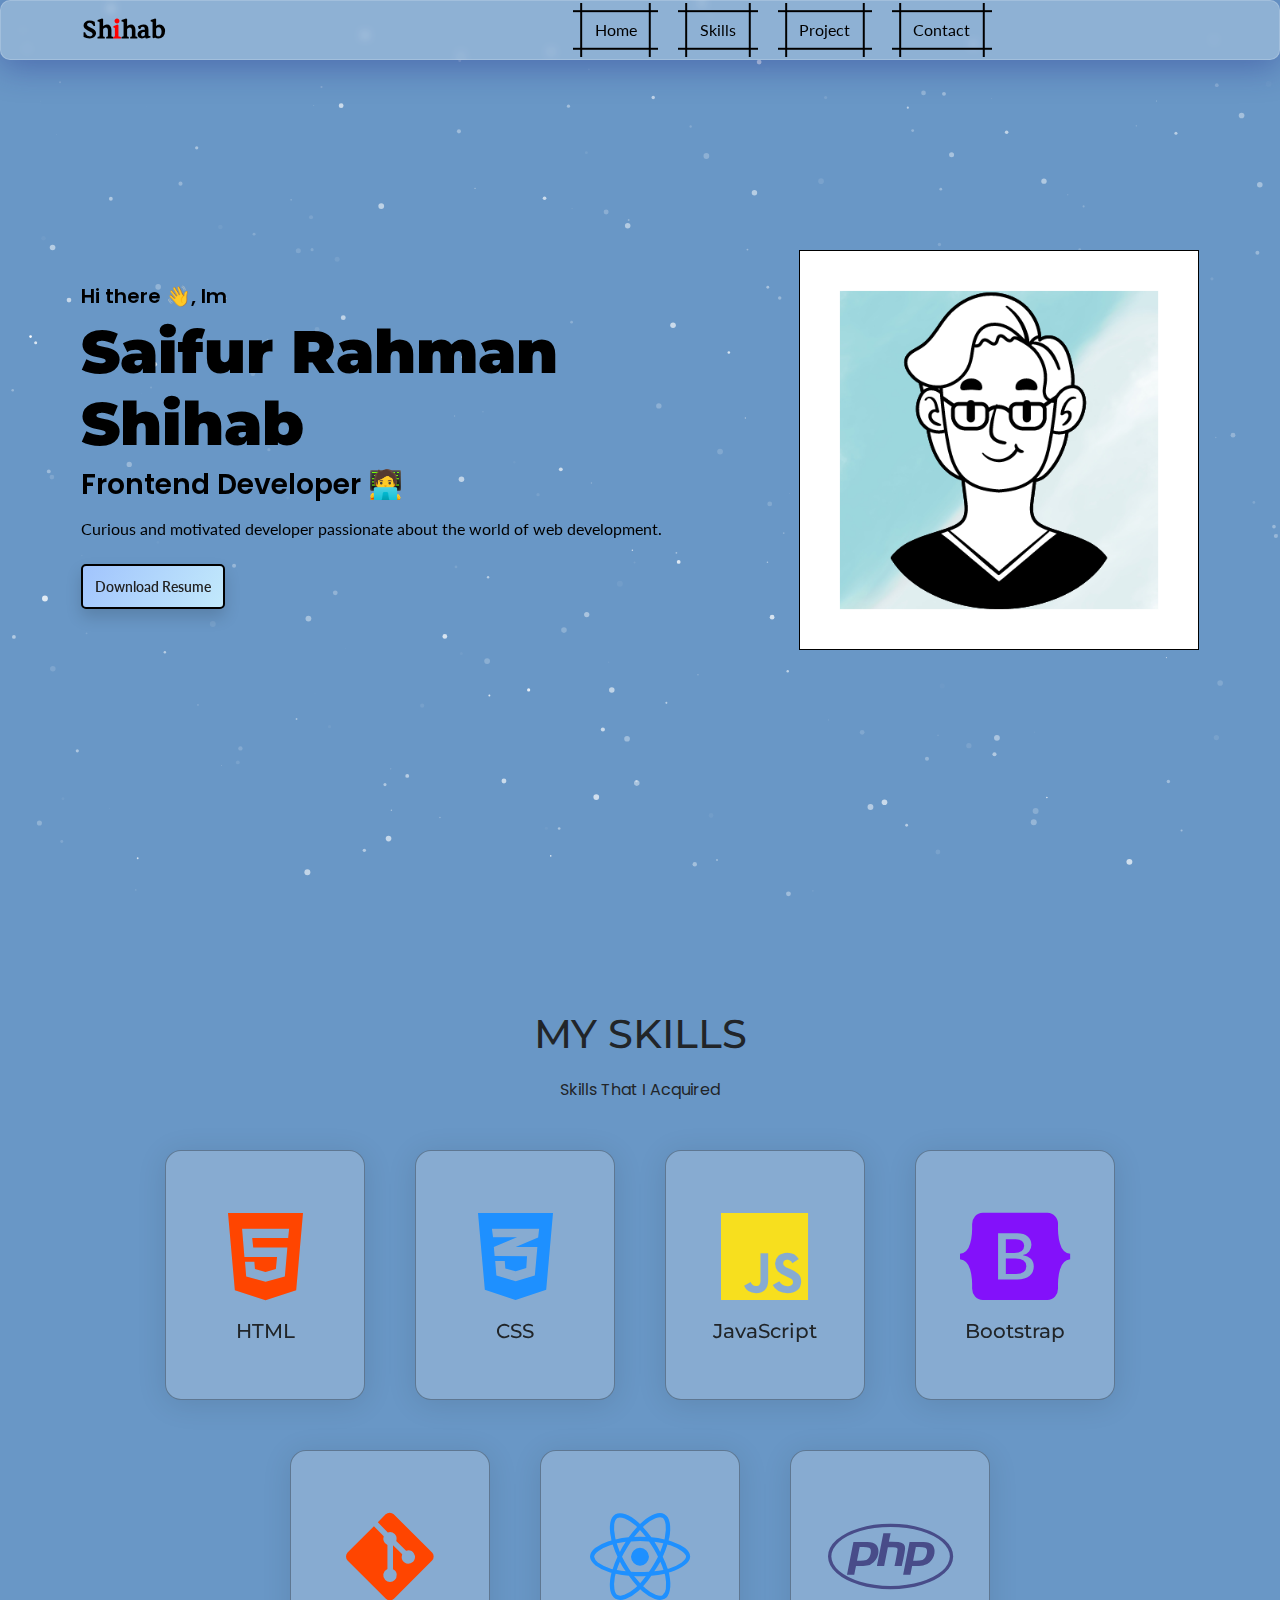
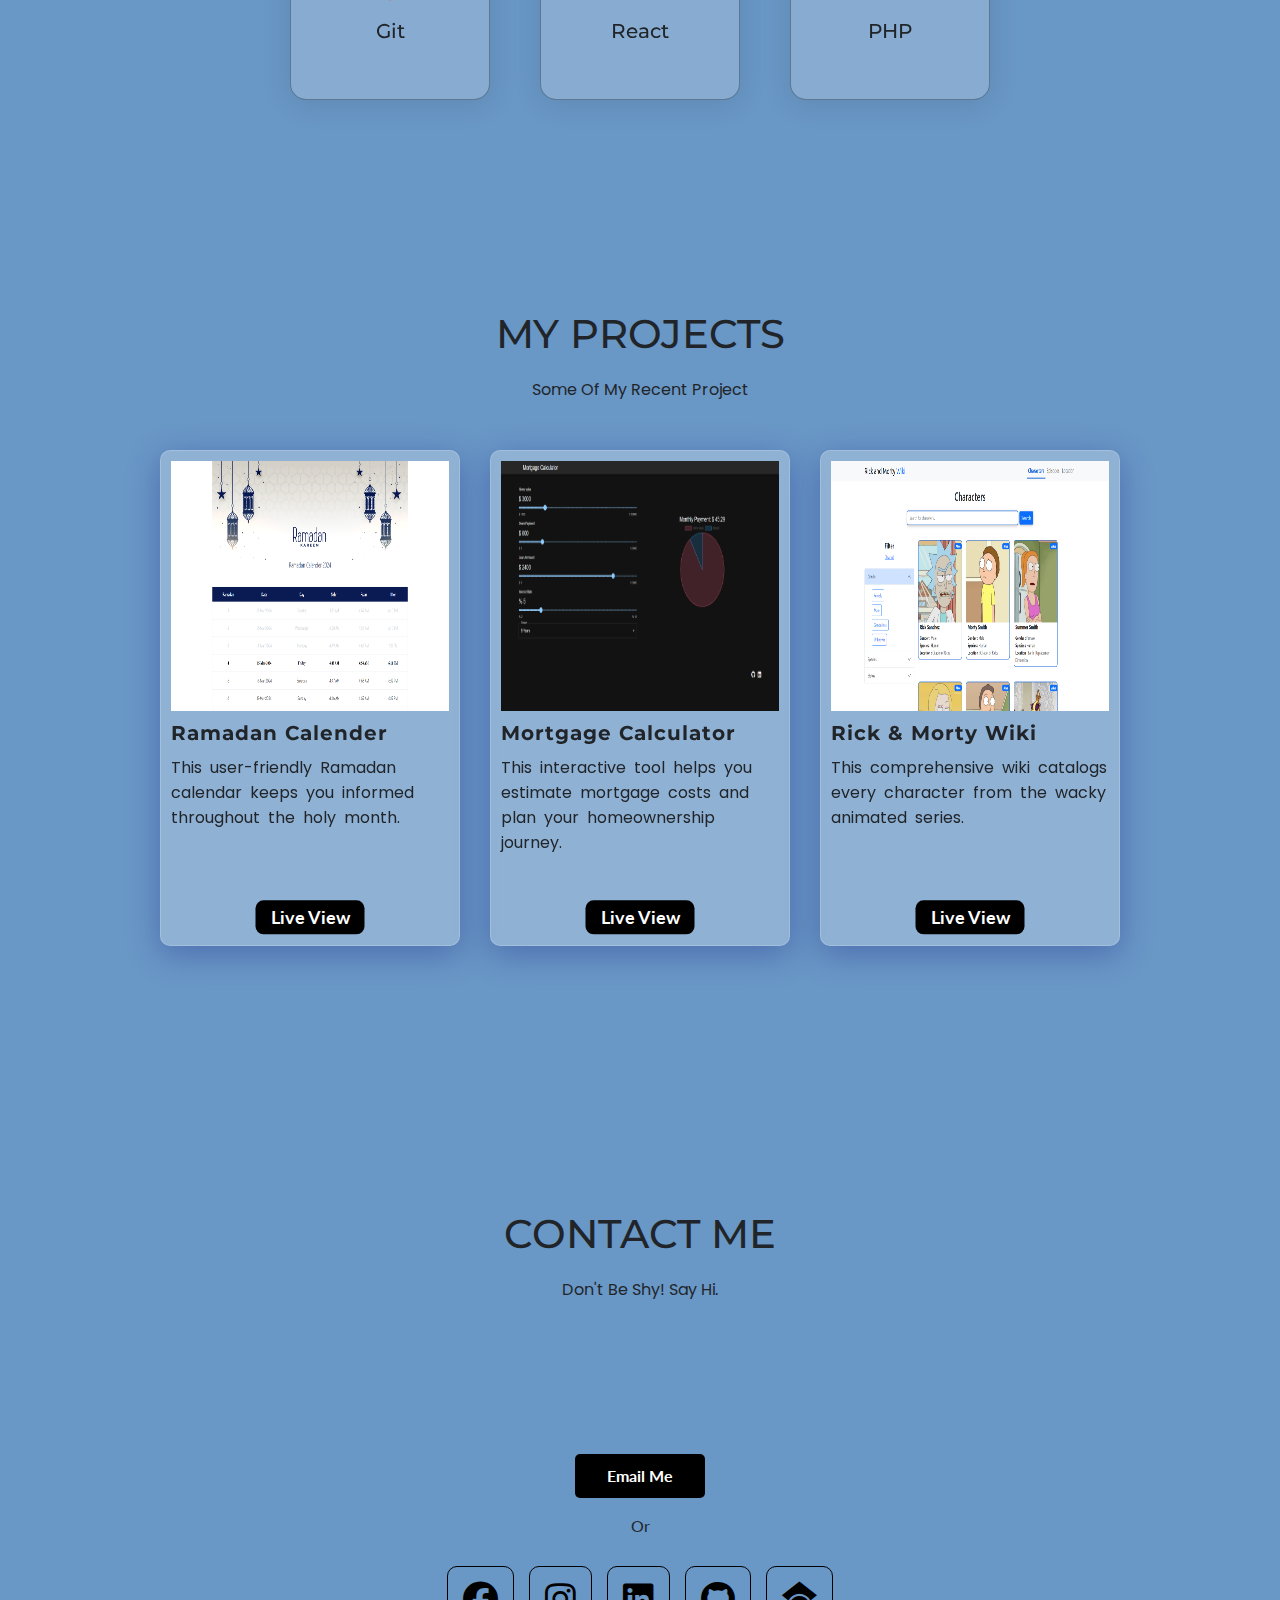
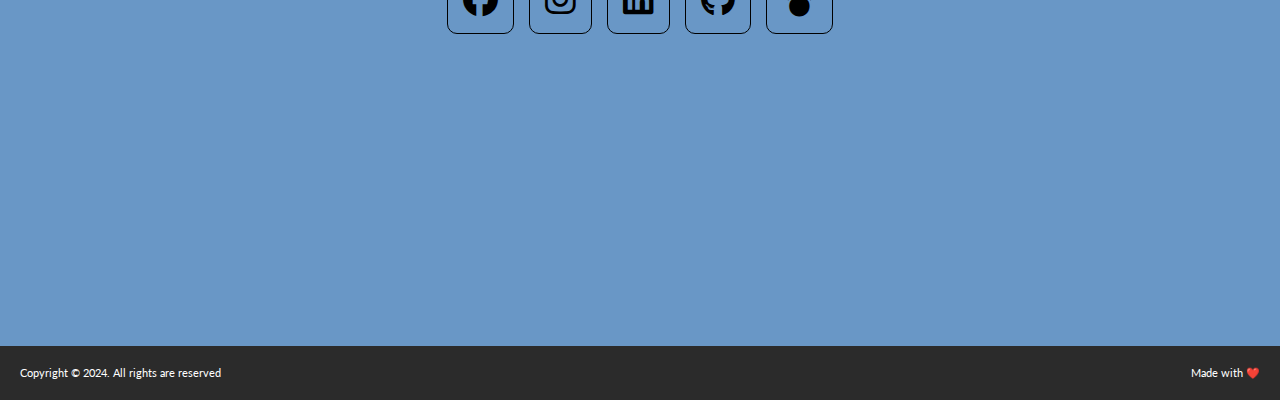
<file: index.html>
<!DOCTYPE html>
<html lang="en">

<head>
  <meta charset="UTF-8" />
  <meta name="viewport" content="width=device-width, initial-scale=1.0" />
  <link rel="shortcut icon" href="images/favicon.png" type="image/x-icon" />
  <title>Shihab</title>

  <!-- Font -->
  <link rel="preconnect" href="https://fonts.googleapis.com">
  <link rel="preconnect" href="https://fonts.gstatic.com" crossorigin>
  <link
    href="https://fonts.googleapis.com/css2?family=Lato:ital,wght@0,100;0,300;0,400;0,700;0,900;1,100;1,300;1,400;1,700;1,900&family=Montserrat:ital,wght@0,100..900;1,100..900&family=Poppins:ital,wght@0,100;0,200;0,300;0,400;0,500;0,600;0,700;0,800;0,900;1,100;1,200;1,300;1,400;1,500;1,600;1,700;1,800;1,900&display=swap"
    rel="stylesheet">

  <!-- Bootstrap CSS -->
  <link rel="stylesheet" href="css/bootstrap.min.css">
  <!-- Font Awesome -->
  <link rel="stylesheet" href="css/fontawesome.css">
  <!-- Slick Nav -->
  <link rel="stylesheet" href="css/slicknav.css">
  <!-- MY CSS -->
  <link rel="stylesheet" href="css/style.css" />
  <!-- My Responsive CSS -->
  <link rel="stylesheet" href="css/responsive.css">
</head>

<body>
  <div id="top"></div>

  <!-- Navigation Section -->
  <nav class="nav-section position-fixed w-100 top-0 z-3">
    <div class="container h-100">
      <div class="row position-relative align-items-center h-100">
        <div class="col-3">
          <div class="logo-text">
            <a href="/index.html">
              <h1>Sh<span style="color: red;">i</span>hab</h1>
            </a>
          </div>
        </div>
        <div class="col-9">
          <ul class="desktop-menu">
            <li><a class="nav-link" href="#top">Home</a></li>
            <li><a class="nav-link" href="#skills">skills</a></li>
            <li><a class="nav-link" href="#projects">Project</a></li>
            <li><a class="nav-link" href="#contact">Contact</a></li>
          </ul>
          <div class="mobile-menu"></div>
        </div>
      </div>
    </div>
  </nav>

  <!-- <div id="particles-js"></div> -->

  <!-- Hero Section -->
  <div id="particles-js">
    <section
      class="hero-section sr-section sr-section-padding flex-sm-row px-4 gap-4">
      <div class="hero-content order-2 order-sm-1">
        <h5 class="py-2">Hi there 👋, Im</h5>
        <h1>
          Saifur Rahman <br />
          Shihab
          
        </h1>
        <h3 class="py-2">Frontend Developer 🧑‍💻</h3>
        <p class="py-2">
          Curious and motivated developer passionate about the world of web
          development.
        </p>
        <a class="resume" href="/Resume of Saifur Rahman Shihab.pdf" download>
          <button class="shadow">Download Resume</button>
        </a>
      </div>
      <div class="hero-image order-1 order-sm-2">
        <img src="images/Avater.png" alt="profile-pic" />
      </div>
    </section>
  </div>

  <!-- Skills Section -->
  <section id="skills" class="slikks-section sr-section">
    <div class="container">
      <div class="row">
        <div class="col-12">
          <h1 class="sr-section-title">My Skills</h1>
          <p class="sr-section-subtitle pb-5">Skills that i acquired</p>
        </div>
      </div>

      <div class="row">
        <div class="col-12">
          <div class="skills-cards">
            <!-- Card Items -->
            <div class="skills-card">
              <i class="fa-brands fa-html5" style="color: orangered;"></i>
              <h5>HTML</h5>
            </div>
            <!-- Card Items -->
            <div class="skills-card">
              <i class="fa-brands fa-css3-alt" style="color: dodgerblue;"></i>
              <h5>CSS</h5>
            </div>
            <!-- Card Items -->
            <div class="skills-card">
              <i class="fa-brands fa-js" style="color: #f7df1e;"></i>
              <h5>JavaScript</h5>
            </div>
            <!-- Card Items -->
            <div class="skills-card">
              <i class="fa-brands fa-bootstrap" style="color: #8311fa;"></i>
              <h5>Bootstrap</h5>
            </div>
            <!-- Card Items -->
            <div class="skills-card">
              <i class="fa-brands fa-git-alt" style="color: orangered;"></i>
              <h5>Git</h5>
            </div>
            <!-- Card Items -->
            <div class="skills-card">
              <i class="fa-brands fa-react" style="color: dodgerblue;"></i>
              <h5>React</h5>
            </div>
            <!-- Card Items -->
            <div class="skills-card">
              <i class="fa-brands fa-php" style="color: #484C89;"></i>
              <h5>PHP</h5>
            </div>
          </div>
        </div>
      </div>
    </div>
  </section>

  <!-- Prijects Section -->
  <section id="projects" class="projects-section sr-section">
    <div class="container">
      <div class="row">
        <div class="col-12">
          <h1 class="sr-section-title">My projects</h1>
          <p class="sr-section-subtitle pb-5">Some of my recent project</p>
        </div>
      </div>


      <div class="project-grid">
        <!-- Ramadan Cards -->
        <div class="project-card">
          <img class="img-fluid" src="images/project3.png" alt="project image" />
          <div class="project-card-body">
            <h5 class="project-card-title">Ramadan Calender</h5>
            <p class="project-card-text">
              This user-friendly Ramadan calendar keeps you informed
              throughout the holy month.
            </p>
            <a target="_blank" href="https://ramadanbd.netlify.app/" class="live-view">Live View</a>
          </div>
        </div>

        <!-- Mortgage  Cards -->
        <div class="project-card">
          <img src="images/project1.png" class="img-fluid" alt="project image" />
          <div class="project-card-body">
            <h5 class="project-card-title">Mortgage Calculator</h5>
            <p class="project-card-text">
              This interactive tool helps you estimate mortgage costs and
              plan your homeownership journey.
            </p>
            <a target="_blank" href="https://mortgage-cal.netlify.app/" class="live-view">Live View</a>
          </div>
        </div>

        <!-- Rick & Morty Wiki Cards -->
        <div class="project-card">
          <img src="images/project2.png" class="img-fluid" alt="project image" />
          <div class="project-card-body">
            <h5 class="project-card-title">Rick & Morty Wiki</h5>
            <p class="project-card-text">
              This comprehensive wiki catalogs every character from the
              wacky animated series.
            </p>
            <a target="_blank" href="https://rick-and-morty-wikis.netlify.app/" class="live-view">Live View</a>
          </div>
        </div>
      </div>
    </div>
  </section>

  <!-- Contact Section -->
  <section id="contact" class="contact-section sr-section">
    <div class="container h-100">
      <div class="row h-100">
        <div class="col-12">
          <h1 class="sr-section-title">Contact me</h1>
          <p class="sr-section-subtitle ">Don't be shy! Say Hi.</p>
        </div>
      </div>
      <div class="sr-position-center">
        <div class="text-center py-2">
          <a href="mailto:rahmansaifur223@gmail.com">
            <button class="email-me">Email Me</button>
          </a>
        </div>
        <div class="text-center py-2">
          <p>Or</p>
        </div>
        <div class="social-links">
          <a target="_blank" href="https://www.facebook.com/saifurrahman.shihab.5/"><i
              class="fa-brands fa-facebook"></i></a>
          <a target="_blank" href="#"><i class="fa-brands fa-instagram"></i></a>
          <a target="_blank" href="https://bd.linkedin.com/in/saifur-rahman-shihab"><i
              class="fa-brands fa-linkedin"></i></a>
          <a target="_blank" href="https://github.com/thecodemaster12"><i class="fa-brands fa-github"></i></a>
          <a target="_blank" href="https://scholar.google.com/citations?user=IWVB1vkAAAAJ&hl=en"><i
              class="fa-brands fa-google-scholar"></i></a>
        </div>
      </div>
    </div>
    <div class="copyright">
      <p>Copyright &copy; 2024. All rights are reserved</p>
      <p>Made with ❤️</p>
    </div>
  </section>

  <!-- Jquery -->
  <script src="js/jquery.js"></script>
  <!-- Bootstrap JS -->
  <script src="js/bootstrap.bundle.js.map"></script>
  <!-- Slick JS -->
  <script src="js/slicknav.min.js"></script>
  <!-- Particle JS -->
  <script src="js/particles.js"></script>
  <!-- MY JS -->
  <script src="js/main.js"></script>
</body>

</html>
</file>
<file: css/style.css>
/*  ==========================================================================
    Scrollbar
    ==========================================================================  */
::-webkit-scrollbar {
    width: 6px;
    height: 6px;
}

::-webkit-scrollbar-button {
    width: 0px;
    height: 0px;
}

::-webkit-scrollbar-thumb {
    background: #000000;
    border: 0px none #ffffff;
    border-radius: 50px;
}

::-webkit-scrollbar-thumb:hover {
    background: #ffffff;
}

::-webkit-scrollbar-thumb:active {
    background: #000000;
}

::-webkit-scrollbar-track {
    background: #c7c7c7;
    border: 0px none #ffffff;
    border-radius: 50px;
}

::-webkit-scrollbar-track:hover {
    background: #666666;
}

::-webkit-scrollbar-track:active {
    background: #333333;
}

::-webkit-scrollbar-corner {
    background: transparent;
}

/*  ==========================================================================
    Base Class
    ==========================================================================  */

@font-face {
    font-family: 'Sentient';
    src: url(../fonts/Sentient-Regular.ttf);
}

:root {
    --font-logo: "Sentient", sans-serif;
    --font-base: "Lato", sans-serif;
    --font-heading: "Montserrat", sans-serif;
    --font-subHeading: "Poppins", sans-serif;

    --nav-bg-clr: #111;
    --body-bg-clr: #eee;
}

* {
    padding: 0;
    margin: 0;
    box-sizing: border-box;
}

html {
    scroll-behavior: smooth;
    /* cursor: url('cursor_icon.png'), auto; */
}

body {
    font-family: var(--font-base);
    /* background-image: linear-gradient(to top, #9890e3 0%, #b1f4cf 100%); */
    /* background-color: #8EC5FC;
    background-image: linear-gradient(62deg, #8EC5FC 0%, #E0C3FC 100%); */
    /* cursor: url("https://abs.twimg.com/emoji/v2/72x72/1f525.png"); */
    background-color: #6997c6;
}

ul {
    padding: 0;
    margin: 0;
}

li {
    list-style: none;
}

a {
    text-decoration: none;
    color: #000;
    font-family: var(--font-base);
}

h1,
h2,
h3,
h4,
h5,
h6,
p {
    padding: 0;
    margin: 0;
}

.sr-section {
    min-height: 100vh;
    height: auto;
    padding: 10vh 0;

}

.sr-section-title {
    text-align: center;
    text-transform: uppercase;
    padding: 20px 0px;
    font-family: var(--font-heading);
}

.sr-section-subtitle {
    text-align: center;
    text-transform: capitalize;
    font-family: var(--font-subHeading);
}

.sr-position-center {
    position: absolute;
    top: 50%;
    left: 50%;
    transform: translate(-50%, -50%);
}

/*  ==========================================================================
    Navigation Section
    ==========================================================================  */
.nav-section {
    height: 60px;
    /* background-color: var(--nav-bg-clr); */
    background: rgba(255, 255, 255, 0.25);
    box-shadow: 0 8px 32px 0 rgba(31, 38, 135, 0.37);
    backdrop-filter: blur(4px);
    -webkit-backdrop-filter: blur(4px);
    border-radius: 10px;
    border: 1px solid rgba(255, 255, 255, 0.18);
}

.logo-text h1 {
    font-family: var(--font-logo);
    font-weight: 600;
    color: #000;
    font-size: 25px;
    margin: 0;
    display: inline-block;
}

.desktop-menu {
    display: flex;
    justify-content: center;
    gap: 20px;
}

.desktop-menu li a {
    color: #000;
}

/* nav btn CSS */
.desktop-menu li .nav-link {
    text-transform: capitalize;
    --b: 2px;
    /* border thickness */
    --s: .45em;
    /* size of the corner */
    --color: #000;

    padding: calc(.5em + var(--s)) calc(.9em + var(--s));
    color: var(--color);
    --_p: var(--s);
    background: conic-gradient(from 90deg at var(--b) var(--b), #0000 90deg, var(--color) 0) var(--_p) var(--_p)/calc(100% - var(--b) - 2*var(--_p)) calc(100% - var(--b) - 2*var(--_p));
    transition: .3s linear, color 0s, background-color 0s;
    outline: var(--b) solid #0000;
    outline-offset: .6em;
    font-size: 16px;
    border: 0;

    user-select: none;
    -webkit-user-select: none;
    touch-action: manipulation;
}

.desktop-menu li .nav-link:hover,
.desktop-menu li .nav-link:focus-visible {
    --_p: 0px;
    outline-color: var(--color);
    outline-offset: unset;
    /* color: #fff; */
}

.nav-link:active {
    background: #000;
    color: #fff;
}

/* Slick Nav Customization */
.mobile-menu {
    display: none;
}
.slicknav_menu{
    background: unset;
    position: absolute;
    top: 50%;
    right: 0;
    transform: translate(0, -50%);
    /* padding: 7px; */
}

.mobile-menu .slicknav_nav {
    width: 200px;

    /* box-shadow: 6px 6px 8px 0px #8b8b8b; */
    /* From https://css.glass */
    background: #495057db;
    border-radius: 5px;
    backdrop-filter: blur(8px);
    -webkit-backdrop-filter: blur(8px);
    /* border: 1px solid rgba(0, 0, 0, 0.3); */
    position: absolute;
    top: 130%;
    right: 10px;
}

.mobile-menu .slicknav_nav a {
    color: #000;
    padding: 12px 10px;
    margin: 0;
    font-size: 15px;
    font-weight: 600;
    text-transform: capitalize;
    text-align: center;
    color: #fff;
}
.mobile-menu .slicknav_btn {
    margin: 0;
}

.mobile-menu .slicknav_nav a:hover {
    border-radius: 0;
    background-color:rgba(0, 0, 0, 0.125);
}

/*  ==========================================================================
    Hero Section
    ==========================================================================  */

.hero-section {
    width: 100%;
    display: flex;
    flex-direction: column;
    justify-content: space-around;
    align-items: center;
    position: absolute;
    top: 50%;
    left: 50%;
    transform: translate(-50%, -50%);
    z-index: 2;
}

section#hero {
}
.hero-image img {
    width: 400px;
    border: 1px solid #000;
}

.hero-content h5,
h3 {
    font-family: var(--font-subHeading);
    font-weight: 600;
    color: #000;
}

.hero-content h1 {
    font-size: 60px;
    font-weight: 900;
    font-family: var(--font-heading);
    color: #000;
}

.hero-content p {
    color: #000;
}

.gradient-text {
    background-color: #0093E9;
    /* background-image: linear-gradient(90deg, #0093E9 0%, #80D0C7 100%); */
    /* background-image: linear-gradient(135deg, #667eea 0%, #764ba2 100%);
    background-image: linear-gradient(120deg, #a6c0fe 0%, #f68084 100%);
    background-image: linear-gradient(to top, #30cfd0 0%, #330867 100%);
    background-image: linear-gradient(to top, #fff1eb 0%, #ace0f9 100%);
    background-image: linear-gradient(to top, #a3bded 0%, #6991c7 100%);
    background-image: linear-gradient(120deg, #a8edea 0%, #fed6e3 100%); */
    background-color: #FFDEE9;
    background-image: linear-gradient(45deg, #FFDEE9 0%, #B5FFFC 100%);
    

    -webkit-background-clip: text;
    -webkit-text-fill-color: transparent;
    font-family: var(--font-heading);
}


.resume {
    display: inline-block;
    padding: 15px 0px;
}

.resume button {
    padding: 10px 12px;
    border: 2px solid #000;
    border-radius: 5px;
    color: #212121;
    z-index: 1;
    /* background-color: #e8e8e8; */
    background-color: #e8e8e8;
    background-image: linear-gradient(120deg, #a1c4fd 0%, #c2e9fb 100%);
    position: relative;
    font-weight: 600;
    font-size: 14px;
    transition: all .4s ease-in-out;
    overflow: hidden;
}

.resume button::before {
    content: "";
    position: absolute;
    top: 0;
    left: 0;
    height: 100%;
    width: 0;
    /* background-color: #212121; */
    background-color: #212121;
    z-index: -1;
    transition: all .4s ease-in-out;
}

.resume button:hover {
    color: #e8e8e8;

}

.resume button:hover::before {
    width: 100%;
}

/* Particle css */

#particles-js {
    /* width: 100%;
    height: 100vh;
    background-image: url('');
    background-size: cover;
    background-position: 50% 50%;
    background-repeat: no-repeat; */
    position: relative;
    min-height: 100vh;
}

#particles-js canvas {
    position: absolute;
    top: 0;
    left: 0;
}

/*  ==========================================================================
    Skills Section
    ==========================================================================  */
.skills-cards {
    display: flex;
    flex-wrap: wrap;
    justify-content: center;
    gap: 50px;
}

.skills-card {
    display: flex;
    flex-direction: column;
    align-items: center;
    justify-content: center;
    width: 200px;
    height: 250px;
    border-radius: 10px;
    border: 1px solid #00000062;
    background-color: #f1f1f1;
    transition: all .5s;
    /* box-shadow: 6px 6px 8px 0px #8b8b8b; */
    /* From https://css.glass */
    background: rgba(255, 255, 255, 0.2);
    border-radius: 16px;
    box-shadow: 0 4px 30px rgba(0, 0, 0, 0.1);
    backdrop-filter: blur(5px);
    -webkit-backdrop-filter: blur(5px);
    border: 1px solid rgba(0, 0, 0, 0.3);
    gap: 12px;

}

.skills-card:hover:nth-child(1) {
    box-shadow: 5px 5px 10px 0px rgba(255, 68, 0, 0.5);
    scale: 1.1;
}

.skills-card:hover:nth-child(2) {
    box-shadow: 5px 5px 10px 0px rgba(30, 143, 255, 0.5);
    scale: 1.1;
}

.skills-card:hover:nth-child(3) {
    box-shadow: 5px 5px 10px 0px #f7de1e83;
    scale: 1.1;
}

.skills-card:hover:nth-child(4) {
    box-shadow: 5px 5px 10px 0px #8211fa75;
    scale: 1.1;
}

.skills-card:hover:nth-child(5) {
    box-shadow: 5px 5px 10px 0px rgba(255, 68, 0, 0.5);
    scale: 1.1;
}

.skills-card:hover:nth-child(6) {
    box-shadow: 5px 5px 10px 0px rgba(30, 143, 255, 0.445);
    scale: 1.1;
}

.skills-card:hover:nth-child(7) {
    box-shadow: 5px 5px 10px 0px #484c8981;
    scale: 1.1;
}

.skills-card i {
    font-size: 100px;
}

.skills-card h5 {
    font-family: var(--font-heading);
}


/*  ==========================================================================
    Project Section
    ==========================================================================  */
.project-card {
    position: relative;
    padding: 10px;
    border-radius: 5px;
    height: 100%;


    background: rgba(255, 255, 255, 0.25);
    box-shadow: 0 8px 32px 0 rgba(31, 38, 135, 0.37);
    backdrop-filter: blur(4px);
    -webkit-backdrop-filter: blur(4px);
    border-radius: 10px;
    border: 1px solid rgba(255, 255, 255, 0.18);
}


.project-card img {
    min-height: 250px;
}

.project-card-title {
    font-family: var(--font-heading);
    font-weight: bold;
    letter-spacing: 1px;
    padding: 10px 0px;
}

.project-card-text {
    font-family: var(--font-subHeading);
    line-height: 25px;
    word-spacing: 4px;
    padding-bottom: 80px;
}

.live-view {
    position: absolute;
    bottom: 2%;
    left: 50%;
    transform: translate(-50%, -2%);
    display: inline-block;
    outline: 0;
    border: 0;
    cursor: pointer;
    background: #000000;
    color: #FFFFFF;
    border-radius: 8px;
    padding: 8px 15px;
    font-size: 18px;
    font-weight: 700;
    line-height: 1;
    transition: all .2s ease-in-out;
}

.live-view:hover {
    bottom: 3%;
    left: 50%;
    transform: translate(-50%, -3%);
}

.project-grid {
    display: grid;
    gap: 30px;
    grid-template-columns: repeat(auto-fit, 300px);
    place-content: center;
}

/*  ==========================================================================
    Contact Section
    ==========================================================================  */
.contact-section {
    position: relative;
}

.copyright {
    position: absolute;
    padding: 0px 20px;
    width: 100%;
    background-color: #2b2b2b;
    color: #fff;
    bottom: 0;
    height: 6vh;
    display: flex;
    justify-content: space-between;
    align-items: center;
    font-size: 11px;
}

.social-links a {
    border: 1px solid #000;
    border-radius: 10px;
    padding: 15px;
    transition: all .4s ease-in-out;
}

.social-links a:hover {
    background-color: #000;
}

.social-links a:hover i {
    scale: 1.3;
    color: #fff;
}

.social-links {
    padding: 20px 0px;
    display: flex;
    gap: 15px;
}

.social-links i {
    font-size: 35px;
    transition: scale .2s ease-in-out;
}

/* Email me */
.email-me {
    min-width: 130px;
    color: #fff;
    padding: 10px;
    font-weight: bold;
    cursor: pointer;
    transition: all 0.3s ease;
    position: relative;
    display: inline-block;
    outline: none;
    overflow: hidden;
    border-radius: 5px;
    border: none;
    background-color: #000
}

.email-me:hover {
    border-radius: 5px;
    padding-right: 24px;
    padding-left: 8px;
}

.email-me:hover:after {
    opacity: 1;
    right: 10px;
}

.email-me:after {
    content: "\2709";
    position: absolute;
    opacity: 0;
    font-size: 20px;
    line-height: 40px;
    top: 0;
    right: -20px;
    transition: 0.4s;
}
</file>
<file: css/responsive.css>
@media only screen and ( max-width: 575px ){
    .desktop-menu {
        display: none;
    }
    .mobile-menu {
        display: block;
    }
}


/* Mobile Small 320px */
@media only screen and ( max-width: 425px ){
    /* Hero */
    .hero-content p {
        font-size: 14px;
    }
    .hero-image img  {
        width: 220px;
    }

    .hero-content h1 {
        font-size: 32px;
    }
    .hero-content h5, h3 {
        font-size: 18px;
    }
    .resume button{
        font-size: 13px;
    }

    /* Contact */
    .social-links i {
        font-size: 22px;
    }
    .social-links a {
        padding: 10px;
    }
    .social-links {
        gap: 10px;
    }
    .copyright {
        font-size: 11px;
    }

    /* Skills */
    .skills-cards {
        gap: 10px;
    }
    .skills-card i{
        font-size: 80px;
    }

    .skills-card {
        width: 130px;
        height: 150px;
    }
}


@media only screen and ( max-width: 768px ){

}
</file>
